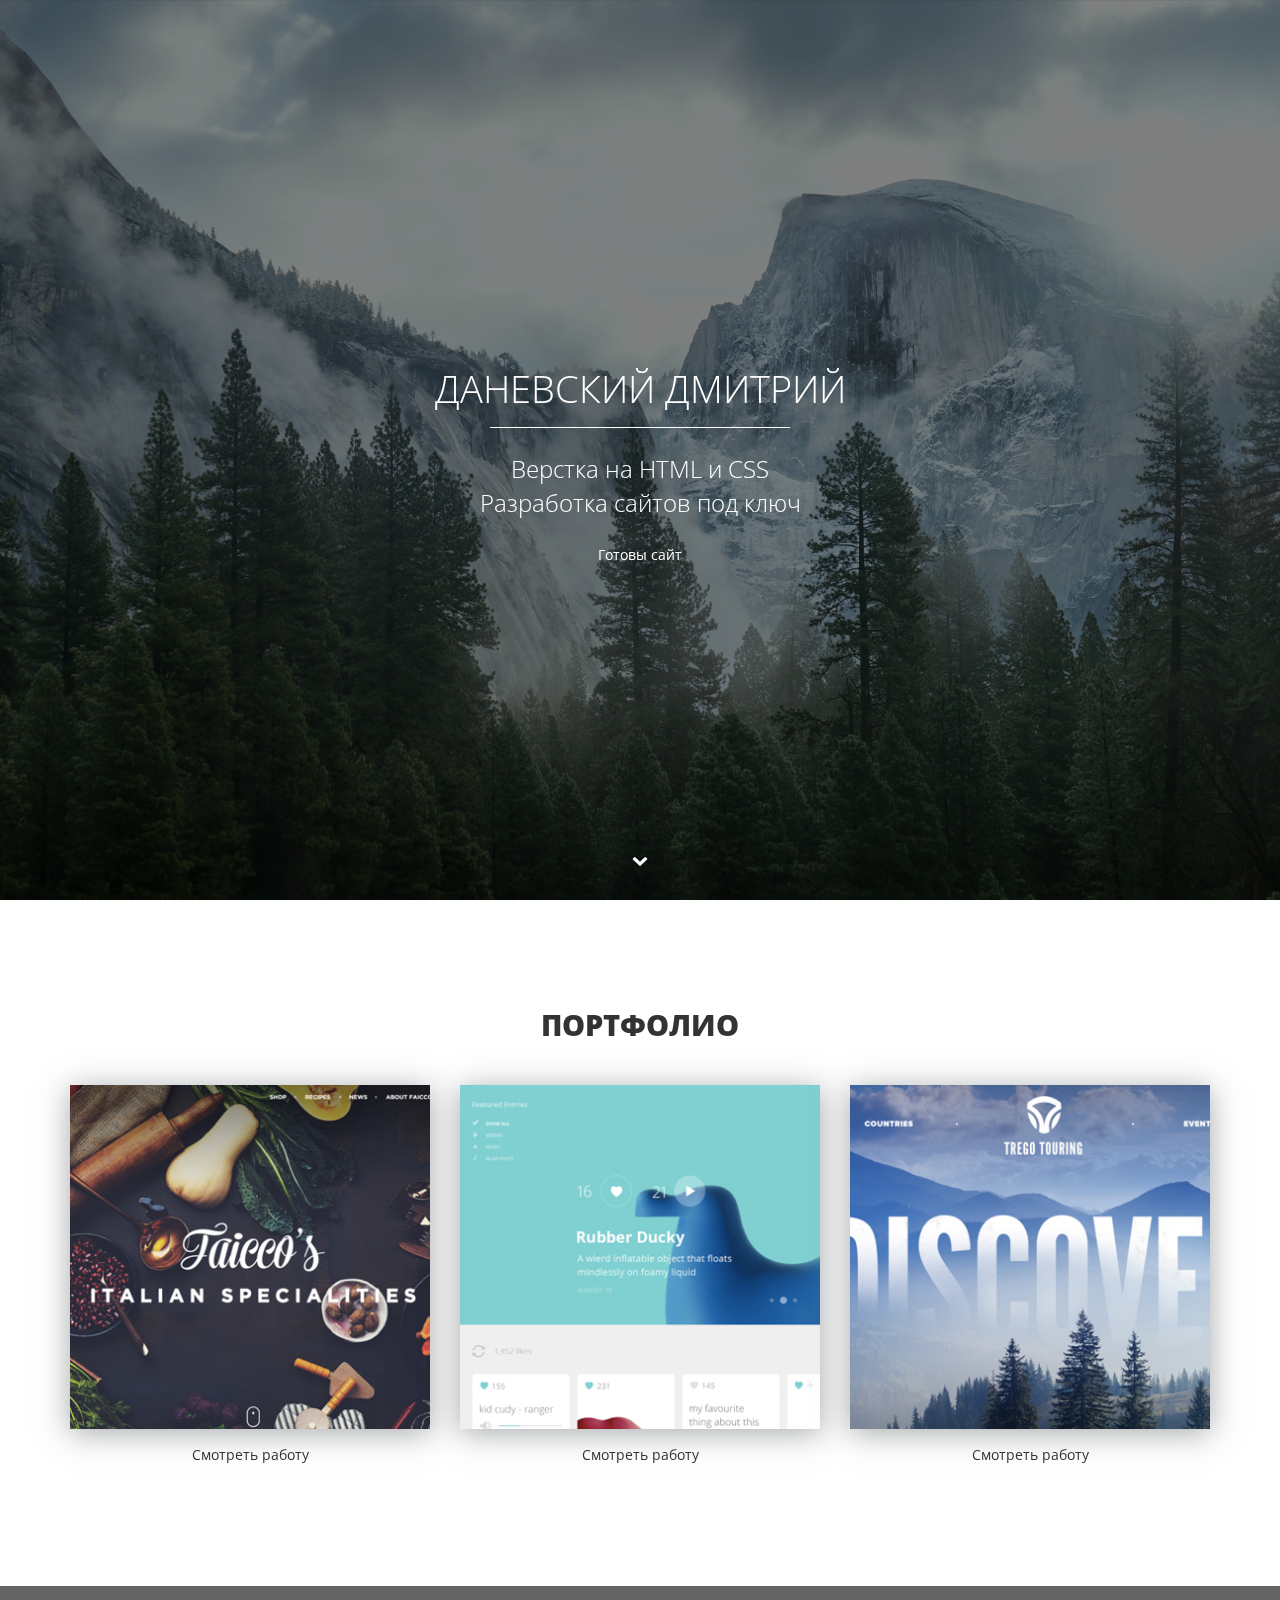
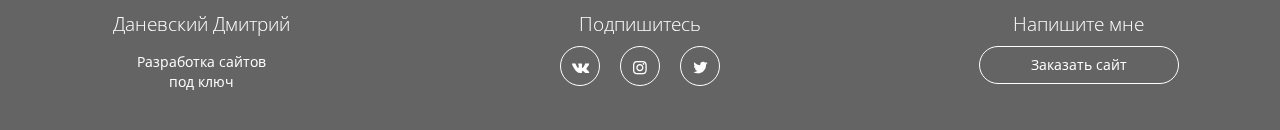
<file: index.html>
<!DOCTYPE html>
<html lang="ru">
  <head>
    <meta charset="utf-8">
    <meta http-equiv="X-UA-Compatible" content="IE=edge">
    <meta name="viewport" content="width=device-width, initial-scale=1">
    <meta property="og:url" content="">
    <meta property="og:type" content="website">
    <meta property="og:title" content="Даневский Дмитрий - верстка сайтов на HTML и CSS">
    <meta property="og:image" content="">
    <meta property="og:description" content="Закажите разработку сайта без посредников от 5 990 рублей">
    <meta property="og:site_name" content="Портфолио верстальщика">
    <meta property="article:author" content="Даневский Дмитрий">
    <title>Даневский Дмитрий - Портфолио</title>
    <link href="https://fonts.googleapis.com/css?family=Open+Sans:400,700&amp;subset=cyrillic" rel="stylesheet">
    <link href="css/bootstrap.min.css" rel="stylesheet">
    <link rel="stylesheet" href="css/fontello.css">
    <link rel="stylesheet" href="css/fontello-embedded.css">
    <link href="css/style.css" rel="stylesheet">
    <link rel="shortcut icon" type="image/x-icon" href="favicon.ico">
    <!--[if lt IE 9]>
      <script src="https://oss.maxcdn.com/html5shiv/3.7.3/html5shiv.min.js"></script>
      <script src="https://oss.maxcdn.com/respond/1.4.2/respond.min.js"></script>
    <![endif]-->
  </head>
  <body>
    <div class="main parallax-window" data-parallax="scroll" data-speed="0.4" data-image-src="img/main-bg.jpg">
    <div class="main-overlay"></div>
<div class="wrapper">
            <div class="main-header">
            <h1>Даневский Дмитрий</h1>
            <div class="main-line"></div>
            <p>Верстка на HTML и CSS <br>
             Разработка сайтов под ключ</p>
						 Готовы	 сайт
        </div>
</div>
   <a href="#portfolio" class="main-down slowly"><i class="icon-down"></i></a>
    </div>
    <div class="portfolio" id="portfolio">
        <div class="container">
            <h2 class="section-header">Портфолио</h2>
            <div class="row">
                <div class="col-md-4">
                    <div class="portfolio-block">
                    <img src="img/portfolio/1.jpg" alt="Работа №1">
                    <a class="link cd-modal-trigger" data-work='work-1' href="#0">Смотреть работу</a>
                    </div>
                </div>
                <div class="col-md-4">
                    <div class="portfolio-block">
                    <img src="img/portfolio/2.jpg" alt="Работа №2">
                    <a class="link cd-modal-trigger" data-work='work-2' href="#0">Смотреть работу</a>
                    </div>
                </div>
                <div class="col-md-4">
                    <div class="portfolio-block">
                    <img src="img/portfolio/3.jpg" alt="Работа №3">
                    <a class="link cd-modal-trigger" data-work='work-3' href="#0">Смотреть работу</a>
                    </div>
                </div>
            </div>
        </div>
    </div>
	
	
	
	
	
	
	
	
	
	
	
	
	
	
	
	
	
	
	
	
	
	
	
	
	
	
	
	
	
	
	
	
	
	
	
	
	
	
	
	
	
    <div class="footer">     
<div class="container">
            <div class="row">
            <div class="col-md-3">
                <strong>Даневский Дмитрий</strong>
                <p>Разработка сайтов<br> под ключ</p>
            </div>
            <div class="col-md-6">
                <strong>Подпишитесь</strong>
                <div class="social-links">
                    <a href="https://vk.me/id21411249"><i class="icon-vk"></i></a>
                    <a href="https://vk.me/id21411249"><i class="icon-instagram"></i></a>
                    <a href="https://vk.me/id21411249"><i class="icon-twitter"></i></a>
                    </div>
            </div>
            <div class="col-md-3">
            <strong>Напишите мне</strong>
            <a href="https://vk.me/id21411249" class="offer-btn">Заказать сайт</a>
            </div>
        </div>
</div>
    </div>
    
 <div class="cd-modal">
	<div class="modal-content">
		
	</div> <!-- .modal-content -->

	<a href="#0" class="modal-close">Close</a>
</div> <!-- .cd-modal -->

<div class="cd-transition-layer"> 
	<div class="bg-layer"></div>
</div> <!-- .cd-transition-layer -->
   
<!--Всплывающие окна-->
<div class="modal fade" id="work" role="dialog">
  <div class="modal-dialog" role="document">
    <div class="modal-content">
      <div class="modal-header">
        <button type="button" class="close" data-dismiss="modal" aria-label="Close"><span aria-hidden="true">&times;</span></button>
        <h4 class="modal-title">Описание проекта</h4>
      </div>
      <div class="modal-body">
      
      
      </div>
    </div>
  </div>
</div>
    

    <!-- jQuery (necessary for Bootstrap's JavaScript plugins) -->
    <script src="https://ajax.googleapis.com/ajax/libs/jquery/1.12.4/jquery.min.js"></script>
    <script src="js/main.js"></script>
       <script src="js/parallax.min.js"></script>
        <script>
    	$(function() {
    		var link = $('.cd-modal-trigger');
    		link.on('click', function(event) {
    			var work = $(this).attr('data-work');
    			$('.modal-content').load(work+'.html');
    		});
    	});
    </script>
    <script>
      $(document).ready(function(){
          $(".slowly").on("click",function(event){
              event.preventDefault();
              var id = $(this).attr('href'),
                top = $(id).offset().top;
                $('body,html').animate({scrollTop:top}, 800);
          });
      });
      </script>
  </body>
</html>
</file>
<file: css/fontello.css>
@font-face {
  font-family: 'fontello';
  src: url('../font/fontello.eot?19804655');
  src: url('../font/fontello.eot?19804655#iefix') format('embedded-opentype'),
       url('../font/fontello.woff2?19804655') format('woff2'),
       url('../font/fontello.woff?19804655') format('woff'),
       url('../font/fontello.ttf?19804655') format('truetype'),
       url('../font/fontello.svg?19804655#fontello') format('svg');
  font-weight: normal;
  font-style: normal;
}
/* Chrome hack: SVG is rendered more smooth in Windozze. 100% magic, uncomment if you need it. */
/* Note, that will break hinting! In other OS-es font will be not as sharp as it could be */
/*
@media screen and (-webkit-min-device-pixel-ratio:0) {
  @font-face {
    font-family: 'fontello';
    src: url('../font/fontello.svg?19804655#fontello') format('svg');
  }
}
*/
 
 [class^="icon-"]:before, [class*=" icon-"]:before {
  font-family: "fontello";
  font-style: normal;
  font-weight: normal;
  speak: none;
 
  display: inline-block;
  text-decoration: inherit;
  width: 1em;
  margin-right: .2em;
  text-align: center;
  /* opacity: .8; */
 
  /* For safety - reset parent styles, that can break glyph codes*/
  font-variant: normal;
  text-transform: none;
 
  /* fix buttons height, for twitter bootstrap */
  line-height: 1em;
 
  /* Animation center compensation - margins should be symmetric */
  /* remove if not needed */
  margin-left: .2em;
 
  /* you can be more comfortable with increased icons size */
  /* font-size: 120%; */
 
  /* Font smoothing. That was taken from TWBS */
  -webkit-font-smoothing: antialiased;
  -moz-osx-font-smoothing: grayscale;
 
  /* Uncomment for 3D effect */
  /* text-shadow: 1px 1px 1px rgba(127, 127, 127, 0.3); */
}
 
.icon-down:before { content: '\e800'; } /* '' */
.icon-twitter:before { content: '\f099'; } /* '' */
.icon-instagram:before { content: '\f16d'; } /* '' */
.icon-vk:before { content: '\f189'; } /* '' */
</file>
<file: css/fontello-embedded.css>
@font-face {
  font-family: 'fontello';
  src: url('../font/fontello.eot?99469040');
  src: url('../font/fontello.eot?99469040#iefix') format('embedded-opentype'),
       url('../font/fontello.svg?99469040#fontello') format('svg');
  font-weight: normal;
  font-style: normal;
}
@font-face {
  font-family: 'fontello';
  src: url('[data-uri]') format('woff'),
       url('[data-uri]') format('truetype');
}
/* Chrome hack: SVG is rendered more smooth in Windozze. 100% magic, uncomment if you need it. */
/* Note, that will break hinting! In other OS-es font will be not as sharp as it could be */
/*
@media screen and (-webkit-min-device-pixel-ratio:0) {
  @font-face {
    font-family: 'fontello';
    src: url('../font/fontello.svg?99469040#fontello') format('svg');
  }
}
*/
 
 [class^="icon-"]:before, [class*=" icon-"]:before {
  font-family: "fontello";
  font-style: normal;
  font-weight: normal;
  speak: none;
 
  display: inline-block;
  text-decoration: inherit;
  width: 1em;
  margin-right: .2em;
  text-align: center;
  /* opacity: .8; */
 
  /* For safety - reset parent styles, that can break glyph codes*/
  font-variant: normal;
  text-transform: none;
     
  /* fix buttons height, for twitter bootstrap */
  line-height: 1em;
 
  /* Animation center compensation - margins should be symmetric */
  /* remove if not needed */
  margin-left: .2em;
 
  /* you can be more comfortable with increased icons size */
  /* font-size: 120%; */
 
  /* Uncomment for 3D effect */
  /* text-shadow: 1px 1px 1px rgba(127, 127, 127, 0.3); */
}
.icon-down:before { content: '\e800'; } /* '' */
.icon-twitter:before { content: '\f099'; } /* '' */
.icon-instagram:before { content: '\f16d'; } /* '' */
.icon-vk:before { content: '\f189'; } /* '' */
</file>
<file: css/style.css>
body{
font-family: 'Open Sans', sans-serif;
}
html{
    font-size: 8px;
}
a:focus, a:visited, a:active {
    text-decoration: none;
    outline: none;
}
.wrapper{
    display:table-cell;
    vertical-align:middle;
}
.main{
    position: relative;
    display:table;
    width: 100%;
    text-align: center;
    color: #fff;
    height: 100vh;
/*    background: #000 url(../img/main-bg.jpg) center center no-repeat;*/
}
.main-overlay{
    position: absolute;
    z-index: 1;
    width: 100%;
    height: 100%;
    background-color: rgba(0, 0, 0, 0.5);
}
.main h1{
    margin-bottom: 1.4rem;
    font-weight: 300;
    text-transform: uppercase;
    font-size: 4.8rem;
}
.main p{
    font-size: 3rem;
    font-weight: 300;
}
.main-header{
position: relative;
z-index: 2;
}
.main-down{
    position: absolute;
    color: #fff;
    z-index: 4;
    bottom: 2rem;
    display: inline-block;
    font-size: 2rem;
    width: 50px;
    height: 50px;
    border-radius:50%;
    border:1px solid transparent;
    line-height: 50px;
    left: 50%;
    margin-left:-25px;
}
.main-down:hover{
    color: #fff;
    border-color: #fff;
    transition: 0.2s;
}
.main-down:focus{
  color: #fff;  
}
.main-line{
 width: 300px;
 height: 1px;
 background-color: #fff;
 margin: 0 auto;
}
/*Секция с портфолио*/
.portfolio{
    padding: 10rem 0px;
    text-align: center;
}
.section-header{
    text-transform: uppercase;
    font-weight: 800;
    font-size: 3.6rem;
    margin-bottom: 5rem;
}
.portfolio img{
    width: 100%;
    max-width: 360px;
    box-shadow: 0px 4px 29px 0px rgba(87, 92, 97, 0.54);
}
.portfolio a{
    display: block;
    margin: 2rem auto 5rem;
    color:#333;
    width: 17rem;
    border-bottom:1px solid transparent;
}
.portfolio a:hover{
    text-decoration: none;
    border-bottom:1px dotted #333;
}

/*Секция - подвал*/

.footer{
    background-color: #646464;
    color: #fff;
    text-align: center;
    padding: 3rem 0;   
}
.footer strong{
    font-weight: 300;
    font-size: 2.4rem;
}
.social-links{
    margin-top: 1rem;
}
.social-links a{
    width: 5rem;
    height: 5rem;
    line-height: 5rem;
    display: inline-block;
    color: #fff;
    border:1px solid #fff;
    border-radius:50%;
    margin-left:1rem;
    margin-right:1rem;
    font-size: 2rem;
    transition:0.2s;
}
.social-links a:hover{
    background-color: #fff;
    color: #646464;
}
.offer-btn{
    display: block;
    width: 80%;
    max-width:200px;
    margin: 1rem auto;
    border:1px solid #fff;
    padding-top: 1rem;
    padding-bottom: 1rem;
    color:#fff;
    border-radius:100px;
    transition: 0.2s;
}
.offer-btn:hover{
    text-decoration: none;
    background-color: #fff;
    color: #646464;
    
}

.modal-content h4 {
    font-weight: 300;
    font-size: 2.5rem;
}
.modal-content p{
 font-size: 1.4rem;
 padding: 0;
}
.close {
    background-color:transparent;
    border: none;
    font-size: 2.5rem;
    position: absolute;
    right: 2rem;
    top: 1rem;
}
.modal-btn {
  display: inline-block;
    color: #fff;
    border:1px solid #fff;
    border-radius: 5px;
    padding: 10px 20px;
}
.modal-btn:hover {
    background-color: #fff;
    color: #646464;
    text-decoration: none;
}

@media (min-width:0px) and (max-width: 767px) {
    html{
        font-size: 7px;
    } 
    .footer strong{
        margin-top: 3rem 0 2rem;
        display: inline-block;
    }
    .social-links a {
     font-size: 1.5rem;   
    }
}
@media (min-width:768px) and (max-width: 991px){
     .footer strong{
        margin-top: 3rem 0 2rem;
        display: inline-block;
    }   
}

/*Оформление модального окна*/
.cd-main-content {
  position: relative;
  z-index: 1;
  width: 100%;
  height: 100vh;
  /* vertically align its content */
  display: table;
  background-color: #e4dcca;
}
.cd-main-content .center {
  /* vertically align inside parent element */
  display: table-cell;
  vertical-align: middle;
  text-align: center;
}

/* -------------------------------- 

Modal window 

-------------------------------- */
.cd-modal {
  position: fixed;
  top: 0;
  left: 0;
  z-index: 3;
  height: 100%;
  width: 100%;
  overflow: hidden;
  background-size: cover;
  opacity: 0;
  visibility: hidden;
  -webkit-transition: opacity 0.3s 0s, visibility 0s 0.3s;
  -moz-transition: opacity 0.3s 0s, visibility 0s 0.3s;
  transition: opacity 0.3s 0s, visibility 0s 0.3s;
}
.modal-content{
    background: #402f44 url(../img/modal-bg.jpg) no-repeat center center;
}
.cd-modal .modal-content {
  height: 100%;
  overflow-y: auto;
  padding: 3em 5%;
  color: #e4dcca;
  -webkit-font-smoothing: antialiased;
  -moz-osx-font-smoothing: grayscale;
}
.cd-modal h1 {
  text-align: center;
}
.cd-modal h1::after {
  /* ink/brush separation */
  content: '';
  display: block;
  width: 130px;
  height: 18px;
  background: url(../img/ink-separation.svg) no-repeat center center;
  margin: .2em auto 0;
}
.cd-modal p {
  line-height: 1.6;
  max-width: 800px;
}
.cd-modal .modal-close {
  /* 'X' icon */
  position: absolute;
  z-index: 1;
  top: 20px;
  right: 5%;
  height: 45px;
  width: 45px;
  border-radius: 50%;
  background: rgba(0, 0, 0, 0.3) url(../img/cd-icon-close.svg) no-repeat center center;
  /* image replacement */
  overflow: hidden;
  text-indent: 100%;
  white-space: nowrap;
  visibility: hidden;
  opacity: 0;
  -webkit-transform: scale(0);
  -moz-transform: scale(0);
  -ms-transform: scale(0);
  -o-transform: scale(0);
  transform: scale(0);
  -webkit-transition: -webkit-transform 0.3s 0s, visibility 0s 0.3s, opacity 0.3s 0s;
  -moz-transition: -moz-transform 0.3s 0s, visibility 0s 0.3s, opacity 0.3s 0s;
  transition: transform 0.3s 0s, visibility 0s 0.3s, opacity 0.3s 0s;
}
.no-touch .cd-modal .modal-close:hover {
  background-color: rgba(0, 0, 0, 0.5);
}
.cd-modal.visible {
  opacity: 1;
  visibility: visible;
  -webkit-transition: opacity 0.7s, visibility 0s;
  -moz-transition: opacity 0.7s, visibility 0s;
  transition: opacity 0.7s, visibility 0s;
}
.cd-modal.visible .modal-content {
  /* this fixes the buggy scrolling on webkit browsers - mobile devices only - when overflow property is applied */
  -webkit-overflow-scrolling: touch;
}
.cd-modal.visible .modal-close {
  visibility: visible;
  opacity: 1;
  -webkit-transition: -webkit-transform 0.3s 0s, visibility 0s 0s, opacity 0.3s 0s;
  -moz-transition: -moz-transform 0.3s 0s, visibility 0s 0s, opacity 0.3s 0s;
  transition: transform 0.3s 0s, visibility 0s 0s, opacity 0.3s 0s;
  -webkit-transform: scale(1);
  -moz-transform: scale(1);
  -ms-transform: scale(1);
  -o-transform: scale(1);
  transform: scale(1);
}
@media only screen and (min-width: 1100px) {
  .cd-modal .modal-content {
    padding: 6em 5%;
  }
  .cd-modal .modal-close {
    height: 60px;
    width: 60px;
  }
  .cd-modal p {
    font-size: 2rem;
  }
}

/* -------------------------------- 

Transition Layer 

-------------------------------- */
.cd-transition-layer {
  position: fixed;
  top: 0;
  left: 0;
  z-index: 2;
  height: 100%;
  width: 100%;
  opacity: 0;
  visibility: hidden;
  overflow: hidden;
}
.cd-transition-layer .bg-layer {
  position: absolute;
  left: 50%;
  top: 50%;
  -webkit-transform: translateY(-50%) translateX(-2%);
  -moz-transform: translateY(-50%) translateX(-2%);
  -ms-transform: translateY(-50%) translateX(-2%);
  -o-transform: translateY(-50%) translateX(-2%);
  transform: translateY(-50%) translateX(-2%);
  /* its dimentions will be overwritten using jQuery to proportionally fit the viewport */
  height: 100%;
  /* our sprite is composed of 25 frames */
  width: 2500%;
  background: url(../img/ink.png) no-repeat 0 0;
  background-size: 100% 100%;
}
.cd-transition-layer.visible {
  opacity: 1;
  visibility: visible;
}
.cd-transition-layer.opening .bg-layer {
  -webkit-animation: cd-sequence 0.8s steps(24);
  -moz-animation: cd-sequence 0.8s steps(24);
  animation: cd-sequence 0.8s steps(24);
  -webkit-animation-fill-mode: forwards;
  -moz-animation-fill-mode: forwards;
  animation-fill-mode: forwards;
}
.cd-transition-layer.closing .bg-layer {
  -webkit-animation: cd-sequence-reverse 0.8s steps(24);
  -moz-animation: cd-sequence-reverse 0.8s steps(24);
  animation: cd-sequence-reverse 0.8s steps(24);
  -webkit-animation-fill-mode: forwards;
  -moz-animation-fill-mode: forwards;
  animation-fill-mode: forwards;
}
.no-cssanimations .cd-transition-layer {
  display: none;
}

@-webkit-keyframes cd-sequence {
  0% {
    /* translateX(-2%) is used to horizontally center the first frame inside the viewport */
    -webkit-transform: translateY(-50%) translateX(-2%);
  }
  100% {
    /* translateX(-98%) (2% + 96) is used to horizontally center the last frame inside the viewport  */
    -webkit-transform: translateY(-50%) translateX(-98%);
  }
}
@-moz-keyframes cd-sequence {
  0% {
    /* translateX(-2%) is used to horizontally center the first frame inside the viewport */
    -moz-transform: translateY(-50%) translateX(-2%);
  }
  100% {
    /* translateX(-98%) (2% + 96) is used to horizontally center the last frame inside the viewport  */
    -moz-transform: translateY(-50%) translateX(-98%);
  }
}
@keyframes cd-sequence {
  0% {
    /* translateX(-2%) is used to horizontally center the first frame inside the viewport */
    -webkit-transform: translateY(-50%) translateX(-2%);
    -moz-transform: translateY(-50%) translateX(-2%);
    -ms-transform: translateY(-50%) translateX(-2%);
    -o-transform: translateY(-50%) translateX(-2%);
    transform: translateY(-50%) translateX(-2%);
  }
  100% {
    /* translateX(-98%) (2% + 96) is used to horizontally center the last frame inside the viewport  */
    -webkit-transform: translateY(-50%) translateX(-98%);
    -moz-transform: translateY(-50%) translateX(-98%);
    -ms-transform: translateY(-50%) translateX(-98%);
    -o-transform: translateY(-50%) translateX(-98%);
    transform: translateY(-50%) translateX(-98%);
  }
}
@-webkit-keyframes cd-sequence-reverse {
  0% {
    -webkit-transform: translateY(-50%) translateX(-98%);
  }
  100% {
    -webkit-transform: translateY(-50%) translateX(-2%);
  }
}
@-moz-keyframes cd-sequence-reverse {
  0% {
    -moz-transform: translateY(-50%) translateX(-98%);
  }
  100% {
    -moz-transform: translateY(-50%) translateX(-2%);
  }
}
@keyframes cd-sequence-reverse {
  0% {
    -webkit-transform: translateY(-50%) translateX(-98%);
    -moz-transform: translateY(-50%) translateX(-98%);
    -ms-transform: translateY(-50%) translateX(-98%);
    -o-transform: translateY(-50%) translateX(-98%);
    transform: translateY(-50%) translateX(-98%);
  }
  100% {
    -webkit-transform: translateY(-50%) translateX(-2%);
    -moz-transform: translateY(-50%) translateX(-2%);
    -ms-transform: translateY(-50%) translateX(-2%);
    -o-transform: translateY(-50%) translateX(-2%);
    transform: translateY(-50%) translateX(-2%);
  }
}
</file>
